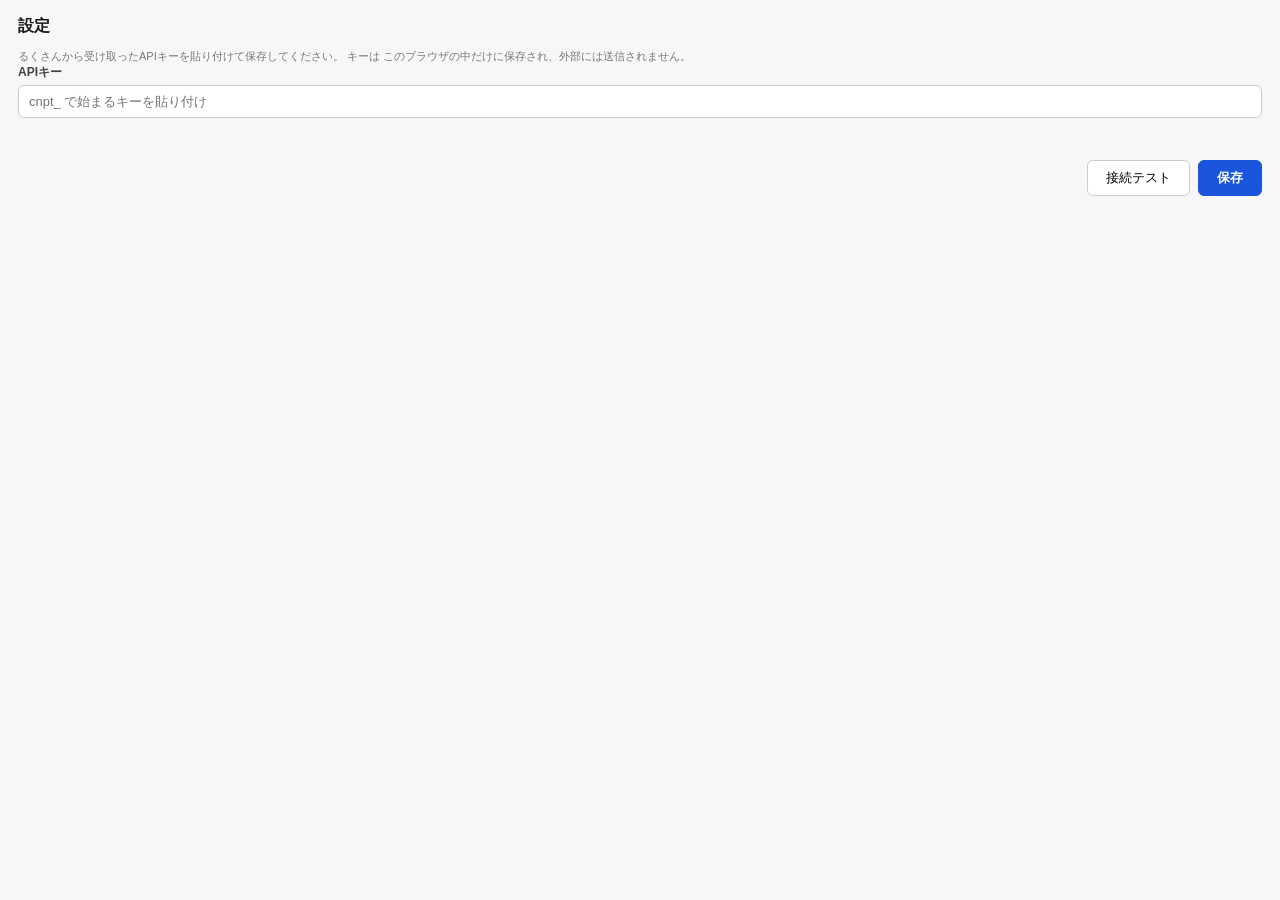
<file: tools/cnp-post-extension/options.html>
<!DOCTYPE html>
<html lang="ja">
<head>
<meta charset="UTF-8">
<title>CNP TIMES 投稿ツール - 設定</title>
<link rel="stylesheet" href="post.css">
</head>
<body>
  <div class="cnp-post-app">
    <h1 class="cnp-post-title">設定</h1>

    <p class="cnp-hint">
      るくさんから受け取ったAPIキーを貼り付けて保存してください。
      キーは このブラウザの中だけに保存され、外部には送信されません。
    </p>

    <form id="options-form">
      <div class="cnp-field">
        <label for="api-key-input">APIキー</label>
        <input type="text" id="api-key-input" placeholder="cnpt_ で始まるキーを貼り付け" autocomplete="off">
      </div>

      <p id="status-msg" class="cnp-status" aria-live="polite"></p>

      <div class="cnp-actions">
        <button type="button" id="test-btn" class="cnp-btn">接続テスト</button>
        <button type="submit" id="save-btn" class="cnp-btn cnp-btn-primary">保存</button>
      </div>
    </form>
  </div>

  <script src="log.js"></script>
  <script src="api.js"></script>
  <script src="options.js"></script>
</body>
</html>
</file>
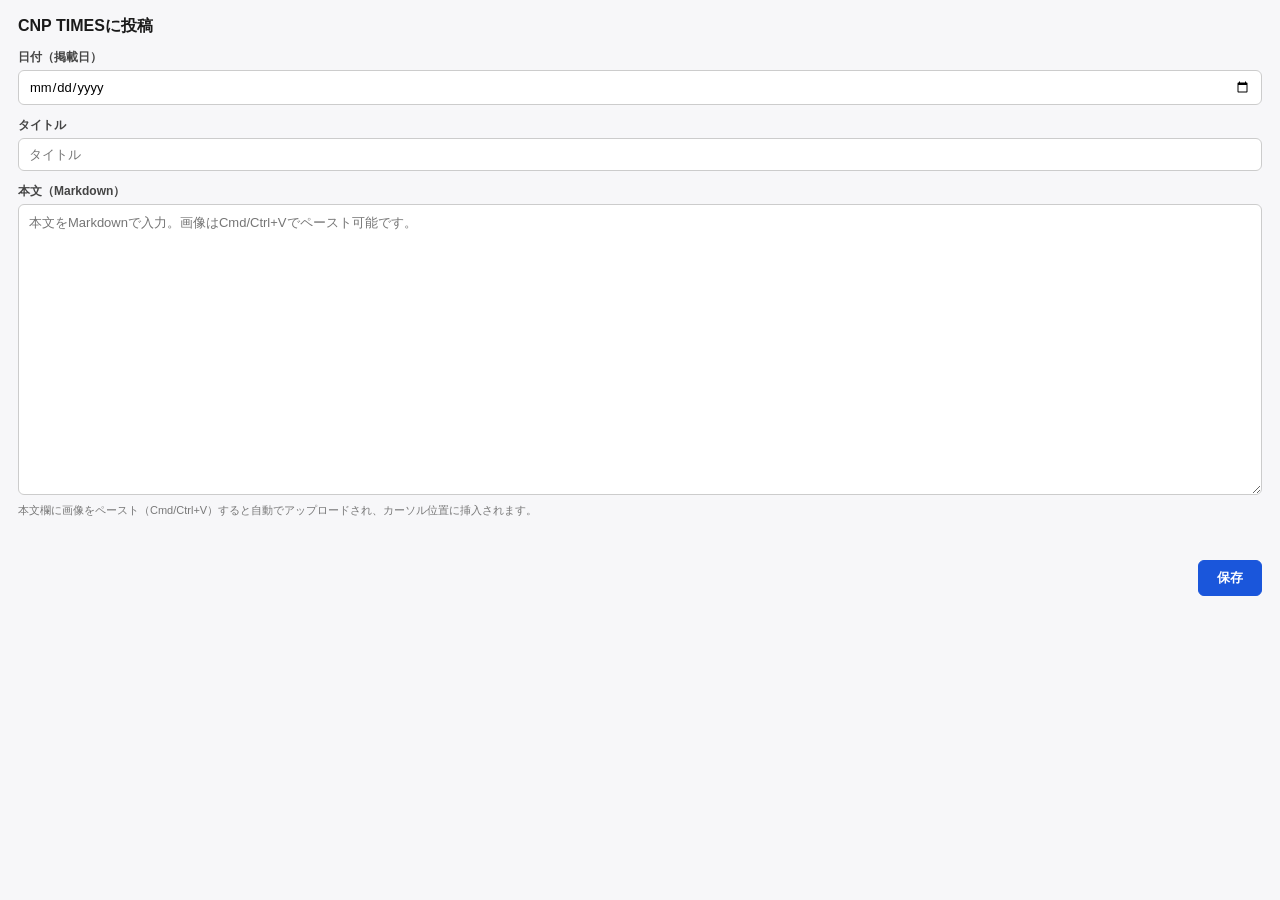
<file: tools/cnp-post-extension/post.html>
<!DOCTYPE html>
<html lang="ja">
<head>
<meta charset="UTF-8">
<title>CNP TIMESに投稿</title>
<link rel="stylesheet" href="post.css">
</head>
<body>
  <div class="cnp-post-app">
    <h1 class="cnp-post-title">CNP TIMESに投稿</h1>

    <div id="no-key-banner" class="cnp-banner cnp-banner-error hidden">
      APIキーが設定されていません。
      <a href="#" id="open-options-link">設定画面を開く</a>
    </div>

    <div id="existing-banner" class="cnp-banner cnp-banner-warn hidden">
      ⚠ この日付には既に記事があります。保存すると上書きされます。
      <button type="button" id="load-existing-btn" class="cnp-link-btn">既存内容を読み込む</button>
    </div>

    <form id="post-form">
      <div class="cnp-field">
        <label for="date-input">日付（掲載日）</label>
        <input type="date" id="date-input" required>
      </div>

      <div class="cnp-field">
        <label for="title-input">タイトル</label>
        <input type="text" id="title-input" placeholder="タイトル" required>
      </div>

      <div class="cnp-field">
        <label for="body-input">本文（Markdown）</label>
        <textarea id="body-input" rows="14" placeholder="本文をMarkdownで入力。画像はCmd/Ctrl+Vでペースト可能です。" required></textarea>
        <p class="cnp-hint">本文欄に画像をペースト（Cmd/Ctrl+V）すると自動でアップロードされ、カーソル位置に挿入されます。</p>
      </div>

      <p id="status-msg" class="cnp-status" aria-live="polite"></p>

      <div class="cnp-actions">
        <button type="submit" id="save-btn" class="cnp-btn cnp-btn-primary">保存</button>
      </div>
    </form>

    <div id="success-box" class="cnp-success hidden">
      <p>✅ 投稿しました。</p>
      <a id="site-link" href="https://ruku-practice.github.io/cnp-times/advanced.html" target="_blank" rel="noopener">サイトを開く</a>
    </div>
  </div>

  <script src="log.js"></script>
  <script src="logic.js"></script>
  <script src="api.js"></script>
  <script src="post.js"></script>
</body>
</html>
</file>
<file: tools/cnp-post-extension/post.css>
/* CNP TIMES 投稿ツール: post.html 用スタイル */

* {
  box-sizing: border-box;
}

body {
  margin: 0;
  font-family: -apple-system, BlinkMacSystemFont, "Hiragino Sans", "Yu Gothic", sans-serif;
  background: #f7f7f9;
  color: #1a1a1a;
}

.cnp-post-app {
  padding: 16px 18px 24px;
}

.cnp-post-title {
  font-size: 16px;
  margin: 0 0 12px;
}

.cnp-banner {
  padding: 10px 12px;
  border-radius: 6px;
  font-size: 13px;
  margin-bottom: 12px;
  line-height: 1.5;
}

.cnp-banner-warn {
  background: #fff3cd;
  border: 1px solid #ffe08a;
  color: #7a5900;
}

.cnp-banner-error {
  background: #fde2e2;
  border: 1px solid #f5a3a3;
  color: #8a1f1f;
}

.cnp-banner a {
  color: #1a56db;
}

.cnp-link-btn {
  background: none;
  border: none;
  padding: 0;
  margin-left: 4px;
  color: #1a56db;
  text-decoration: underline;
  cursor: pointer;
  font-size: 13px;
}

.cnp-field {
  margin-bottom: 12px;
}

.cnp-field label {
  display: block;
  font-size: 12px;
  font-weight: 600;
  margin-bottom: 4px;
  color: #444;
}

.cnp-field input[type="date"],
.cnp-field input[type="text"],
.cnp-field textarea {
  width: 100%;
  padding: 8px 10px;
  border: 1px solid #ccc;
  border-radius: 6px;
  font-size: 13px;
  font-family: inherit;
  background: #fff;
}

.cnp-field textarea {
  resize: vertical;
  min-height: 220px;
  line-height: 1.5;
}

.cnp-hint {
  font-size: 11px;
  color: #777;
  margin: 4px 0 0;
}

.cnp-status {
  min-height: 18px;
  font-size: 12px;
  color: #444;
}

.cnp-status.cnp-status-error {
  color: #c0392b;
}

.cnp-status.cnp-status-ok {
  color: #1a7f37;
}

.cnp-actions {
  display: flex;
  justify-content: flex-end;
  gap: 8px;
}

.cnp-btn {
  padding: 8px 18px;
  border-radius: 6px;
  border: 1px solid #ccc;
  background: #fff;
  font-size: 13px;
  cursor: pointer;
}

.cnp-btn-primary {
  background: #1a56db;
  border-color: #1a56db;
  color: #fff;
  font-weight: 600;
}

.cnp-btn-primary:disabled {
  opacity: 0.6;
  cursor: default;
}

.cnp-success {
  margin-top: 16px;
  padding: 12px;
  background: #eaf7ee;
  border: 1px solid #b7e4c7;
  border-radius: 6px;
  font-size: 13px;
}

.cnp-success a {
  color: #1a56db;
}

.hidden {
  display: none !important;
}
</file>
